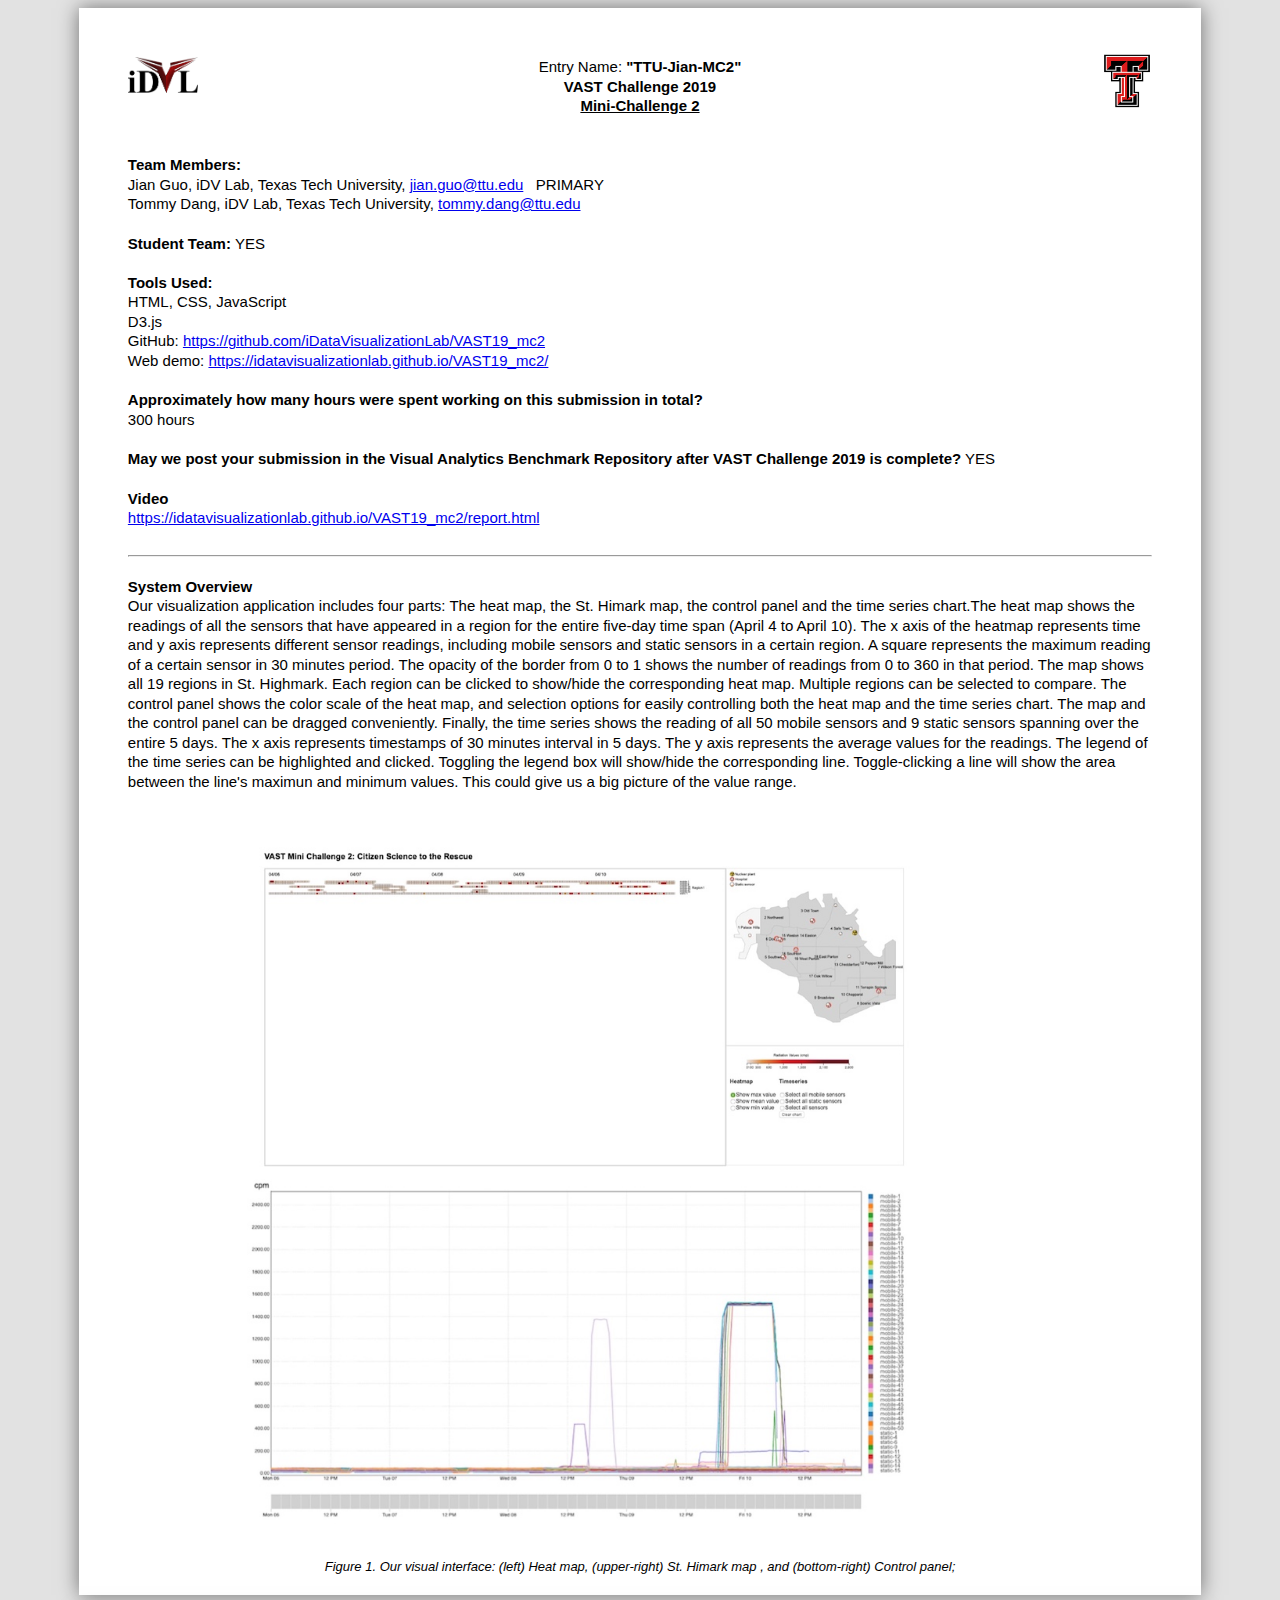
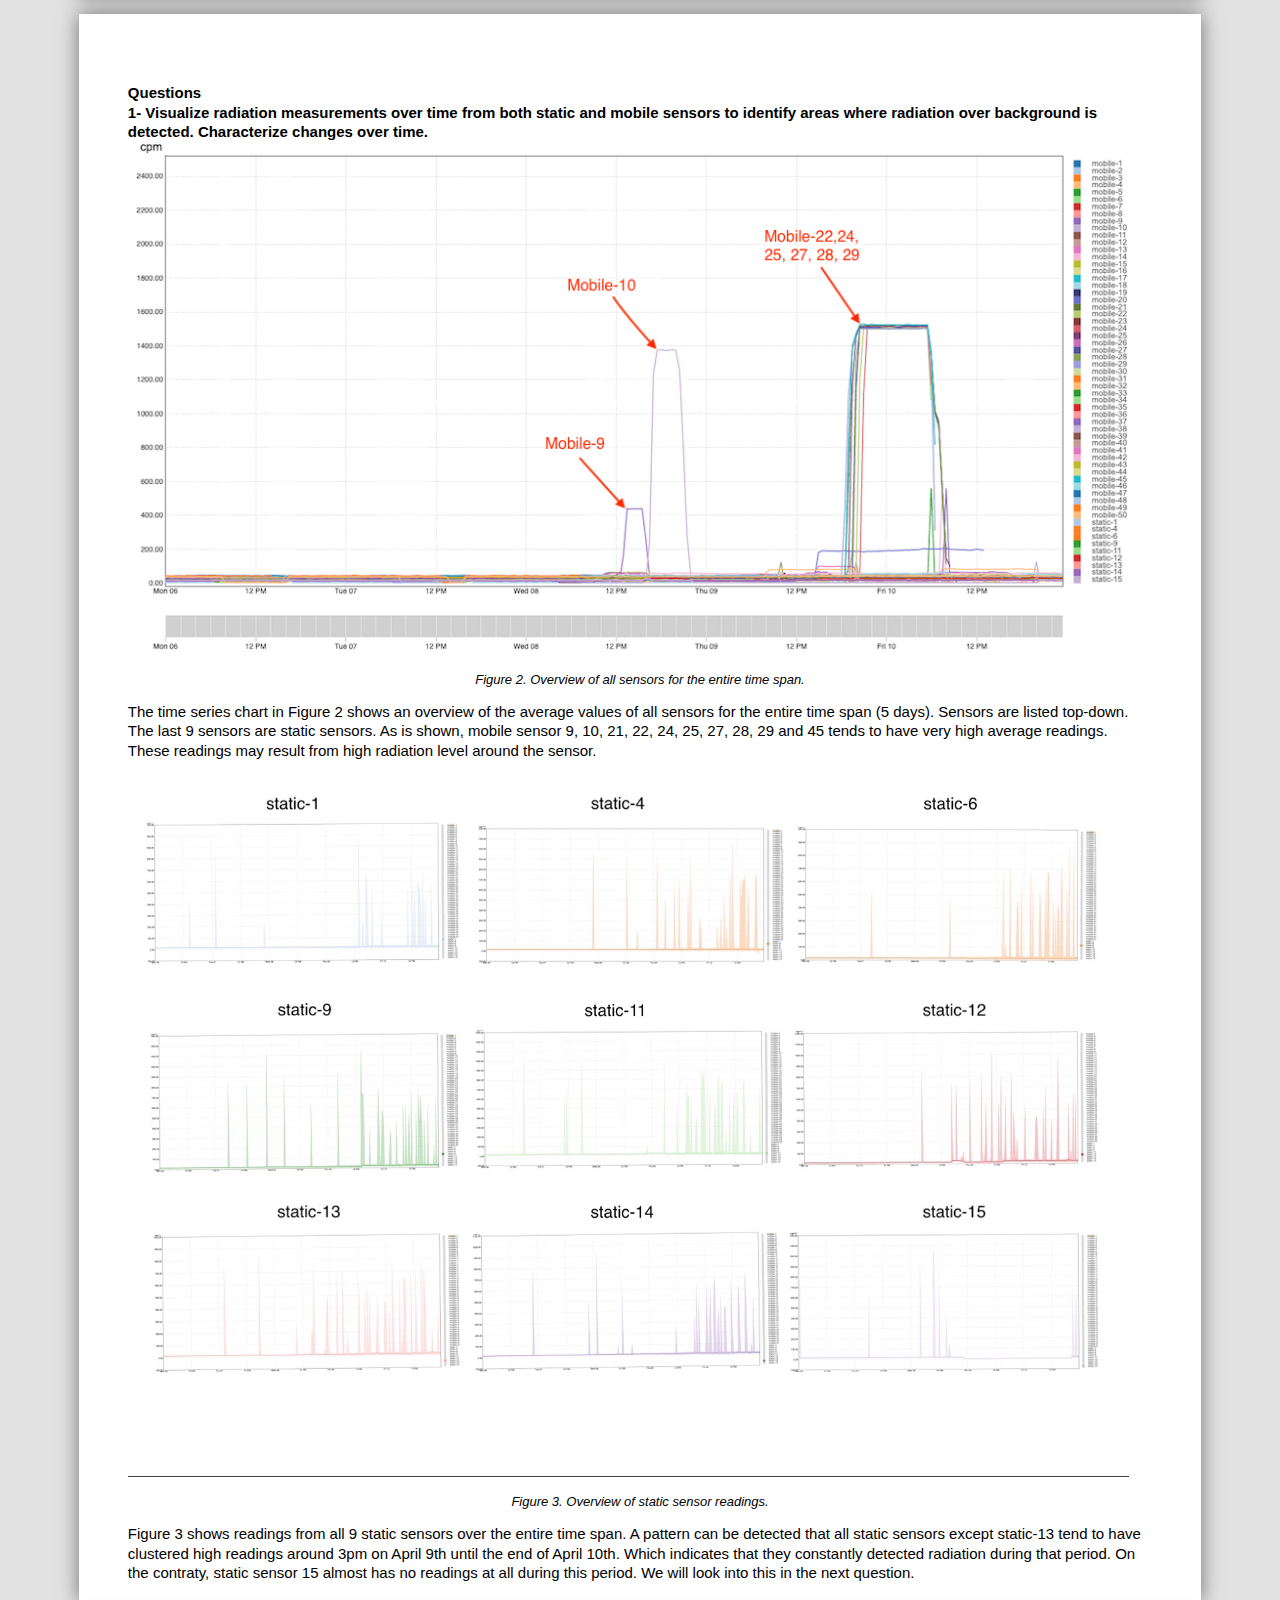
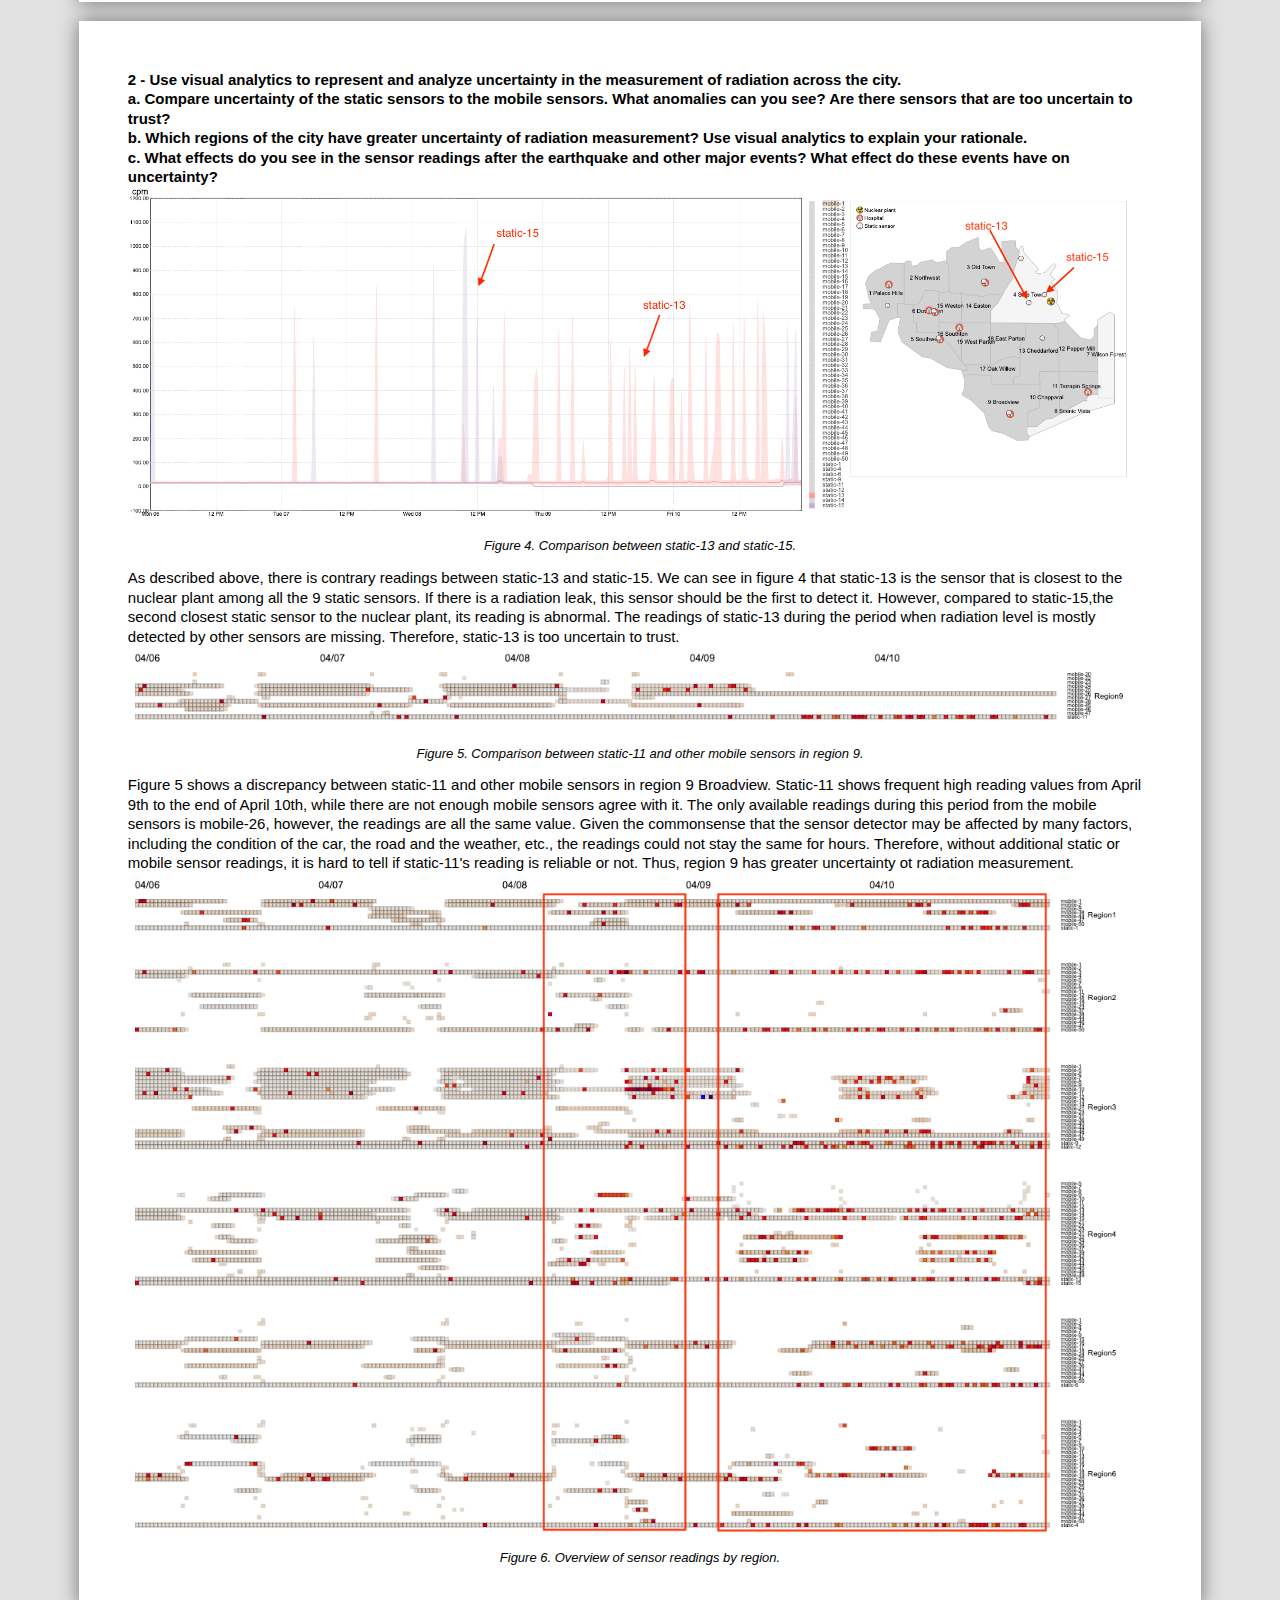
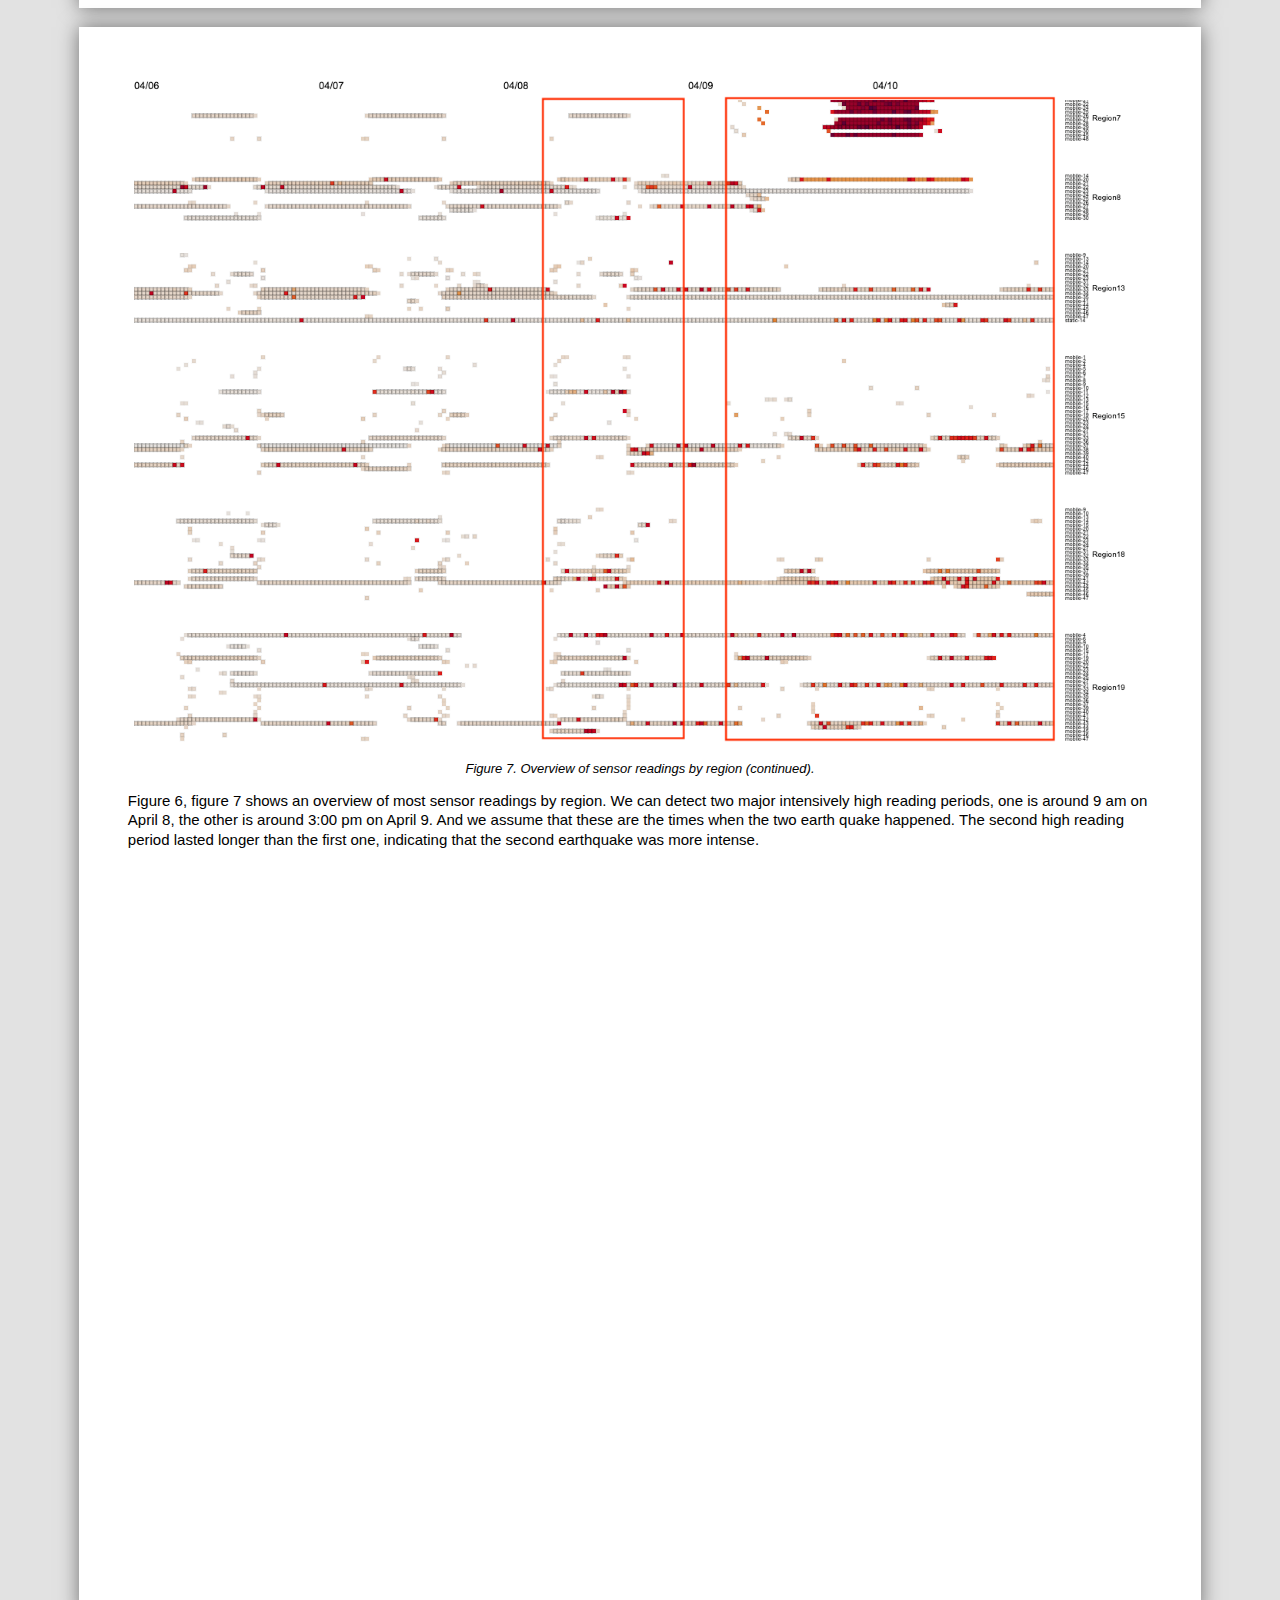
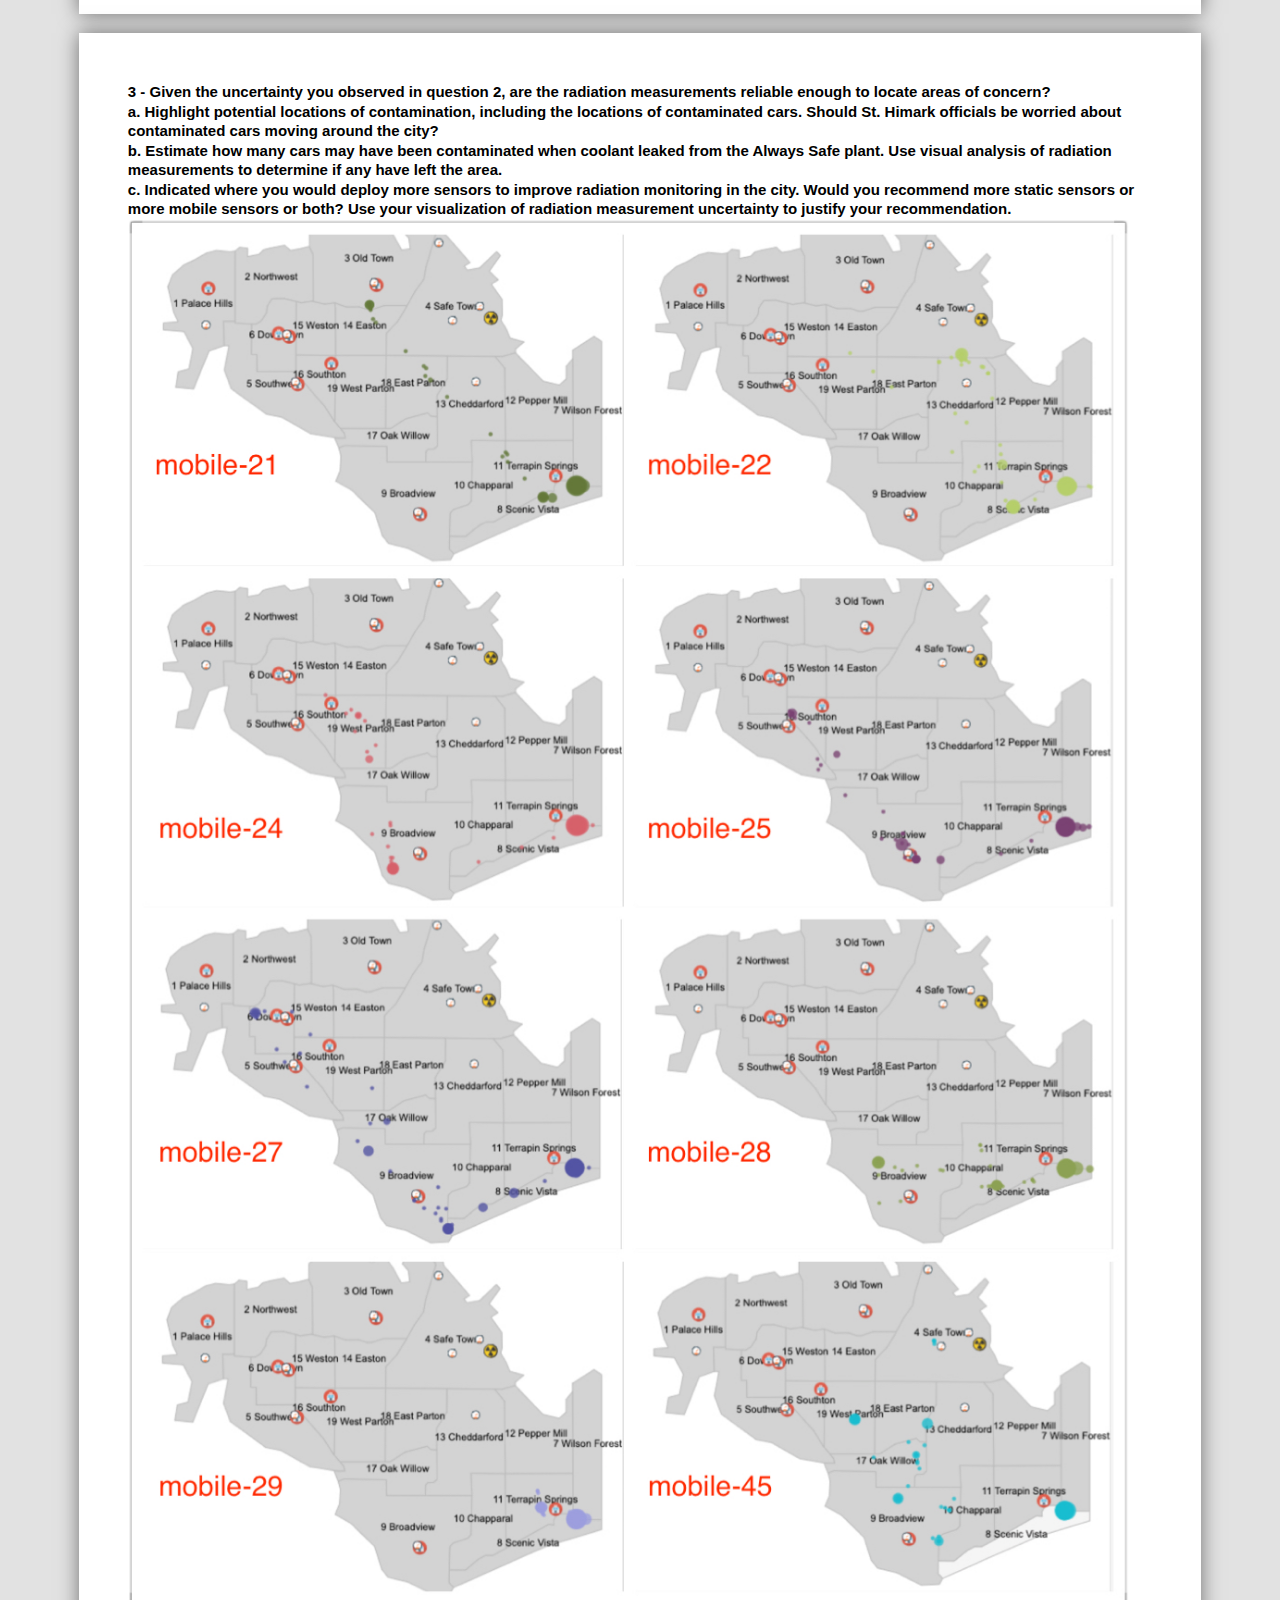
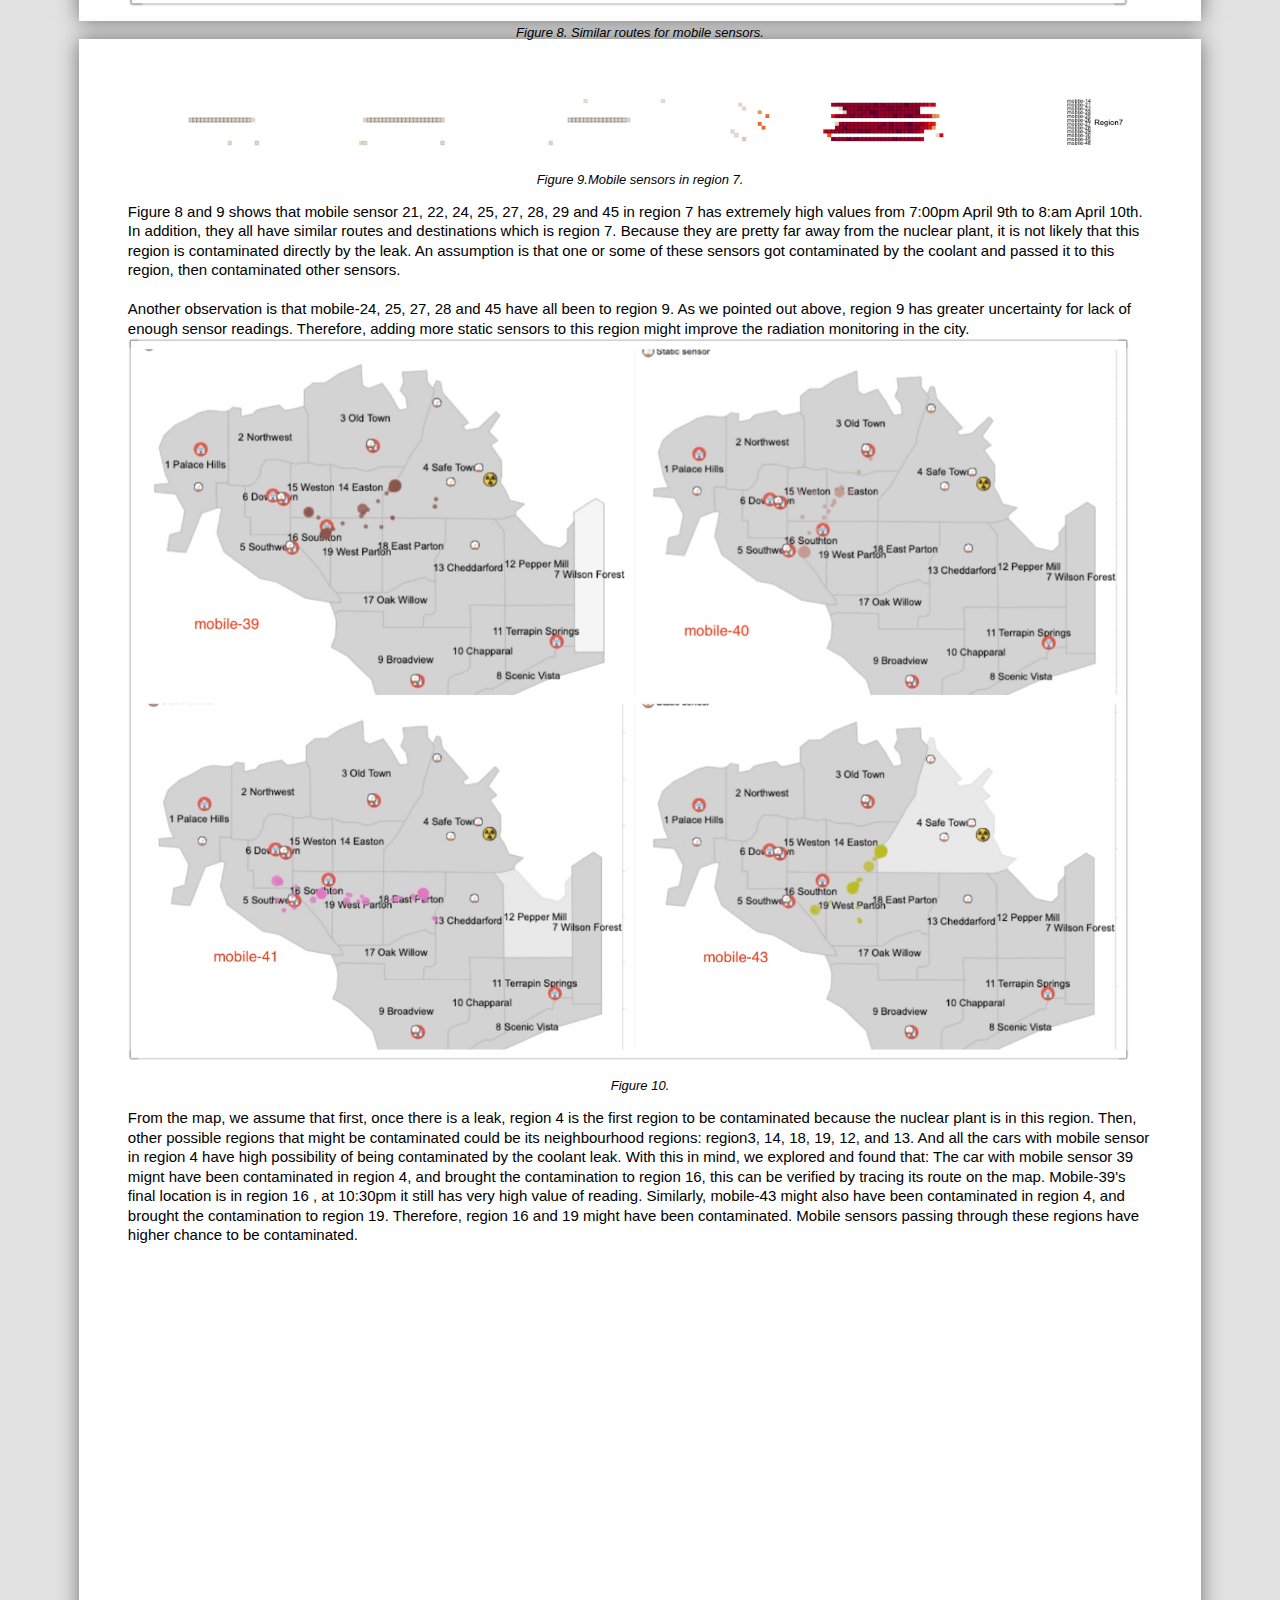
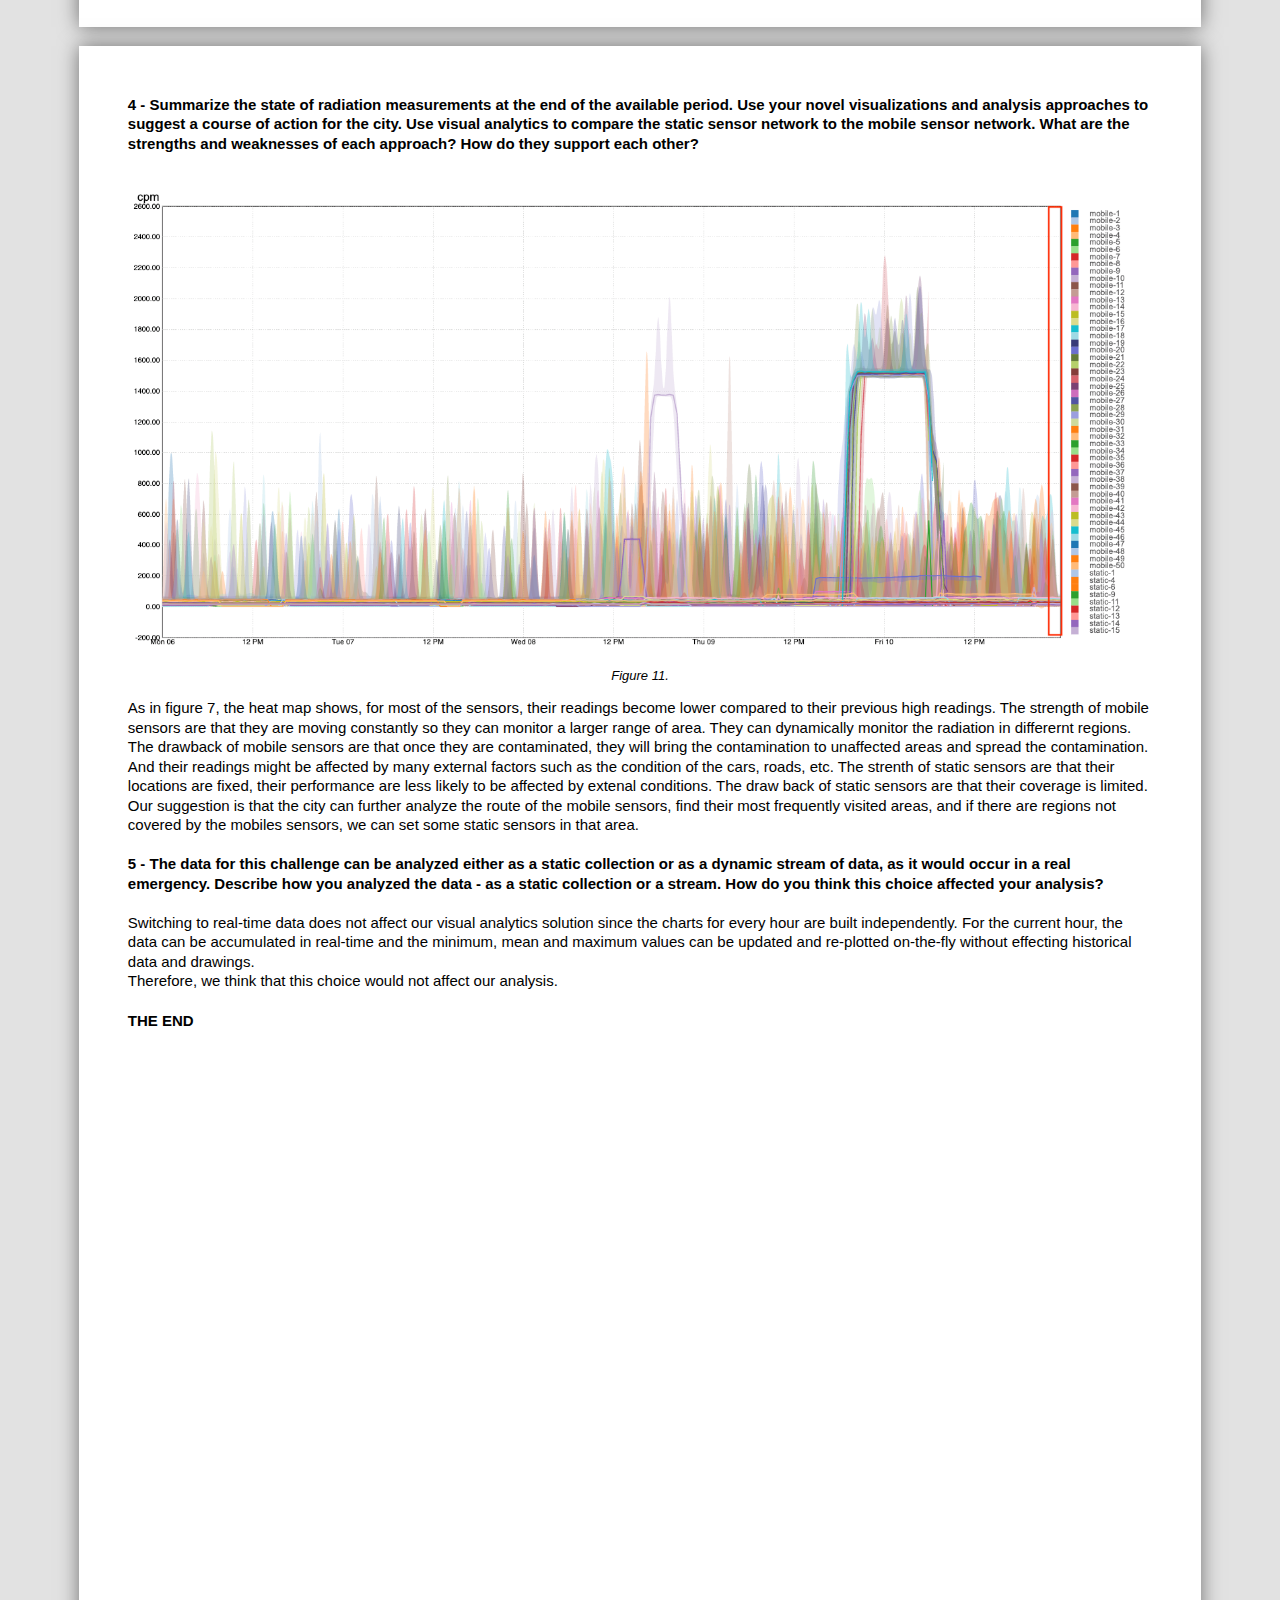
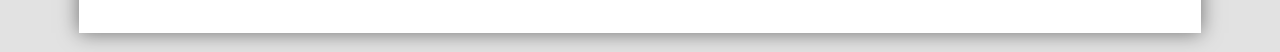
<file: TTU-Jian-MC2/index.htm>
<!DOCTYPE html>
<html lang="en">
<head>
    <meta charset="UTF-8">
    <title> Jian VAST 2019 MC2</title>
    <style>
        @import "styles.css";
    </style>
</head>
<body>
<page size="A3">
    <div class="pageContent">
        <img src="images/ttu.jpg" class="ttu">
        <img src="images/idvl.png" class="idvl">
        <div class="title">
            Entry Name:  <span style="font-weight: bold">"TTU-Jian-MC2"<br>
            VAST Challenge 2019<br>
            <span style="text-decoration: underline">Mini-Challenge 2<br><br></span> </span>
        </div>

        <h4><span>Team Members:</span></h4>
        <span>Jian Guo, iDV Lab, Texas Tech University, </span><span><a href="mailto:huyen.nguyen@ttu.edu">jian.guo@ttu.edu</a>&nbsp;&nbsp;&nbsp;PRIMARY<br></span>
        <span>Tommy Dang, iDV Lab, Texas Tech University, </span><span><a href="mailto:tommy.dang@ttu.edu">tommy.dang@ttu.edu</a></span>

        <h4>Student Team: <span style="font-weight: normal">YES</span></h4>
        <h4>Tools Used:</h4>
        <span>HTML, CSS, JavaScript<br> D3.js <br> GitHub: </span><span><a
            href="https://github.com/iDataVisualizationLab/VAST19_mc2">https://github.com/iDataVisualizationLab/VAST19_mc2</a>
            <br> Web demo: </span><span><a
            href="https://idatavisualizationlab.github.io/VAST19_mc2/">https://idatavisualizationlab.github.io/VAST19_mc2/<a></span>

        <h4>Approximately how many hours were spent working on this submission in total?</h4>
        <span>300 hours</span>

        <h4>May we post your submission in the Visual Analytics Benchmark Repository after VAST Challenge 2019 is complete?<span style="font-weight: normal"> YES</span></h4>

        <h4>Video</h4>
        <span>
            <a href="https://idatavisualizationlab.github.io/VAST19_mc2/report.html">https://idatavisualizationlab.github.io/VAST19_mc2/report.html</a>
        </span>
        <br><br>
        <hr>
        <h4>System Overview</h4>
        Our visualization application includes four parts: The heat map, the St. Himark map, the control panel and the time series chart.The heat map shows the readings of all the sensors that have appeared in a region for the entire five-day time span (April 4 to April 10). The x axis of the heatmap represents time and y axis
        represents different sensor readings, including mobile sensors and static sensors in a certain region. A square represents the maximum reading of a certain sensor in 30 minutes
        period. The opacity  of the border from 0 to 1 shows the number of readings from 0 to 360 in that period.
        The map shows all 19 regions in St. Highmark. Each region can be clicked to show/hide the corresponding heat map. Multiple regions can be selected to compare.
        The control panel shows the color scale of the heat map, and selection options for easily controlling both the heat map and the time series chart. The map and the control panel can be dragged conveniently.
        Finally, the time series shows the reading of all 50 mobile sensors and 9 static sensors spanning over the entire 5 days. The x axis represents timestamps of 30 minutes
        interval in 5 days. The y axis represents the average values for the readings. The legend of the time series can be highlighted
        and clicked. Toggling the legend box will show/hide the corresponding line. Toggle-clicking a line will show the area between the line's maximun and minimum values. This
        could give us a big picture of the value range.

        <img id="overviewFig" src="images/f_0_0.jpg" class="full">
        <p class="caption"><span>Figure 1. Our visual interface: (left) Heat map, (upper-right) St. Himark map , and (bottom-right) Control panel;  </span></p>
        <!--<h4>Time series:</h4>-->
        

        <!--<img id="timeseries" src="images/f_0_2.png" class="full">-->
        <!--<p class="caption"><span>Figure 2. Our visual interface(continued):Time series chart</span></p>-->


    </div>
</page>



<page size="A3">
     <div class="pageContent">
         

        <h4>Questions</h4>

        <div class="question">1- Visualize radiation measurements over time from both static and mobile sensors to identify areas where radiation over background is detected. Characterize changes over time.</div>

        <img id="all" src="images/f_1_1.png" class="full">
         <p class="caption"><span>Figure 2. Overview of all sensors for the entire time span.</span></p>

         <div> The time series chart in Figure 2 shows an overview of the average values of  all sensors for the entire time span (5 days). Sensors are listed top-down. The last 9 sensors are
             static sensors. As is shown, mobile sensor 9, 10,  21, 22, 24, 25, 27, 28, 29 and 45 tends to have very high average readings. These readings may result from high
             radiation level around the sensor.


         </div>

        <img id="mobiles" src="images/f_1_2.jpg" class="full">
         <p class="caption"><span>Figure 3. Overview of static sensor readings.</span></p>
         <div>
             Figure 3 shows readings from all 9 static sensors over the entire time span. A pattern can be detected that all static sensors except static-13 tend to have
             clustered high readings around 3pm on April 9th until the end of April 10th. Which indicates that they constantly detected radiation during that period. On the
             contraty, static sensor 15 almost has no readings at all during this period. We will look into this in the next question.

         </div>
     </div>
</page>


<page size="A3">
     <div class="pageContent">
         <!--<img id="radarChart" src="images/f_1_3.png" class="full">-->
         <!--<p class="caption"><span>Figure 5. Sensor readings for Old Town.</span></p> -->

         <!--<div> Figure 5 is an example when Old Town is selected. The arrow points to 4pm on Wed 08 with the high readings of the dynamic sensor 10. <br><br></div>-->
    

        <div class="question">2 - Use visual analytics to represent and analyze uncertainty in the measurement of radiation across the city. <br>
a. Compare uncertainty of the static sensors to the mobile sensors. What anomalies can you see? Are there sensors that are too uncertain to trust?<br>
b. Which regions of the city have greater uncertainty of radiation measurement? Use visual analytics to explain your rationale.<br>
c. What effects do you see in the sensor readings after the earthquake and other major events? What effect do these events have on uncertainty?<br>
        </div>

        <img id="stat-13" src="images/f_2_1.png" class="full">
         <p class="caption"><span>Figure 4. Comparison between static-13 and static-15.</span></p>
        <div>
            As described above, there is contrary readings between static-13 and static-15. We can see in figure 4 that static-13 is the sensor that
            is closest to the nuclear plant among all the 9 static sensors. If there is a radiation leak, this sensor should be the first to detect it.
            However, compared to static-15,the second closest static sensor to the nuclear plant, its reading is abnormal. The readings of static-13
            during the period when radiation level is mostly detected by other sensors are missing. Therefore, static-13 is too uncertain to trust.


        </div>

         <img id="stat-11" src="images/f_2_3.png" class="full">
         <p class="caption"><span>Figure 5. Comparison between static-11 and other mobile sensors in region 9.</span></p>
         <div>
             Figure 5 shows a discrepancy between static-11 and other mobile sensors in region 9 Broadview. Static-11 shows frequent high reading values
             from April 9th to the end of April 10th, while there are not enough mobile sensors agree with it.  The only available readings during
             this period from the mobile sensors is mobile-26, however, the readings are all the same value. Given the commonsense that the sensor detector
             may be affected by many factors, including the condition of the car, the road and the weather, etc., the readings could not stay the same for hours.
             Therefore, without additional static or mobile sensor readings, it is hard to tell if static-11's reading is reliable or not. Thus, region 9
             has greater uncertainty ot radiation measurement.


         </div>


         <img id="overview1" src="images/f_2_4.png" class="full">
         <p class="caption"><span>Figure 6. Overview of sensor readings by region.</span></p>


    </div>     
</page>





<page size="A3">
     <div class="pageContent">


         <img id="overview2" src="images/f_2_5.png" class="full">
         <p class="caption"><span>Figure 7. Overview of sensor readings by region (continued).</span></p>
         <div>
             Figure 6, figure 7 shows an overview of most sensor readings by region. We can detect two major intensively high reading periods,
             one is around 9 am on April 8, the other is around 3:00 pm on April 9. And we assume that these are the times when the two earth quake happened.
             The second high reading period lasted longer than the first one, indicating that the second earthquake was more intense.


         </div>
  
    </div>
</page>


<page size="A3">
     <div class="pageContent">
        <div class="question">3 - Given the uncertainty you observed in question 2, are the radiation measurements reliable enough to locate areas of concern?<br>
a. Highlight potential locations of contamination, including the locations of contaminated cars. Should St. Himark officials be worried about contaminated cars moving around the city?<br>
b. Estimate how many cars may have been contaminated when coolant leaked from the Always Safe plant. Use visual analysis of radiation measurements to determine if any have left the area.<br>
c. Indicated where you would deploy more sensors to improve radiation monitoring in the city. Would you recommend more static sensors or more mobile sensors or both? Use your visualization of radiation measurement uncertainty to justify your recommendation.<br> </div>

         <img id="similarRoute1" src="images/f_3_1.jpg" class="full">
         <p class="caption"><span>Figure 8. Similar routes for mobile sensors.</span></p>

    </div>
</page>
<page size="A3">
     <div class="pageContent">

         <img id="similarRoute2" src="images/f_3_2.png" class="full">
         <p class="caption"><span>Figure 9.Mobile sensors in region 7.</span></p>



         <div>
             Figure 8 and 9 shows that mobile sensor 21, 22, 24, 25, 27, 28, 29 and 45 in region 7 has extremely high values
             from 7:00pm April 9th to 8:am April 10th. In addition, they all have similar routes and destinations which is region 7. Because
             they are pretty far away from the nuclear plant, it is not likely that this region is contaminated directly by the leak. An
             assumption is that one or some of these sensors got contaminated by the coolant and passed it to this region, then contaminated other
             sensors. <br><br>
             Another observation is that mobile-24, 25, 27, 28 and 45 have all been to region 9. As we pointed out above, region 9 has
             greater uncertainty for lack of enough sensor readings. Therefore, adding more static sensors to this region might improve
             the radiation monitoring in the city.

         </div>

         <img id="mob43" src="images/f_3_3.jpg" class="full">
         <p class="caption"><span>Figure 10.</span></p>
         <div>


         From the map, we assume that first, once there is a leak, region 4 is the first region to be contaminated because the nuclear plant
             is in this region. Then, other possible regions that might be contaminated could be its neighbourhood regions:
             region3, 14, 18, 19, 12, and 13. And all the cars with mobile sensor in region 4 have high possibility of being contaminated
             by the coolant leak. With this in mind, we explored and found that:
         The car with mobile sensor 39 mignt have been contaminated in region 4, and brought the contamination to region 16, this can be verified
             by tracing its route on the map. Mobile-39's final location is in region 16 , at 10:30pm it still has very high value of reading.
             Similarly, mobile-43 might also have been contaminated in region 4, and brought the contamination to region 19.
             Therefore, region 16 and 19 might have been contaminated. Mobile sensors passing through these regions have higher chance to be contaminated.

          </div>

    </div>    
</page>


<page size="A3">
     <div class="pageContent">


        <div class="question">4 - Summarize the state of radiation measurements at the end of the available period. Use your novel visualizations and analysis approaches to suggest a course of action for the city. Use visual analytics to compare the static sensor network to the mobile sensor network. What are the strengths and weaknesses of each approach? How do they support each other? <br> </div>


<br><br>
         <img id="allTime" src="images/f_4.png" class="full">
         <p class="caption"><span>Figure 11.</span></p>
         <div>
             As in figure 7, the heat map shows, for most of the sensors, their readings become lower compared to their previous high readings.
             The strength of mobile sensors are that they are moving constantly so they can monitor a larger range of area. They can dynamically monitor the radiation in differernt regions.

             The drawback of mobile sensors are that once they are contaminated, they will bring the contamination to unaffected areas and spread the contamination. And their readings might be affected by many external factors such as the condition of the cars, roads, etc.

             The strenth of static sensors are that their locations are fixed, their performance are less likely to be affected by extenal conditions.

             The draw back of static sensors are that their coverage is limited.

             Our suggestion is that the city can further analyze the route of the mobile sensors, find their most frequently visited areas, and if there are regions not covered by the mobiles sensors, we can set some static sensors in that area.

             <br><br>
         </div>
         <div class="question">5 - The data for this challenge can be analyzed either as a static collection or as a dynamic stream of data, as it would occur in a real emergency. Describe how you analyzed the data - as a static collection or a stream. How do you think this choice affected your analysis?  <br><br>  </div>
         Switching to real-time data does not affect our visual analytics solution since the charts for every hour are built independently. For the current hour, the data can be accumulated in real-time and the minimum, mean and maximum values can be updated and re-plotted on-the-fly without effecting historical data and drawings. <br>

         Therefore, we think that this choice would not affect our analysis. <br>

         <h4>THE END</h4>

</div>


</body>
</html>
</file>
